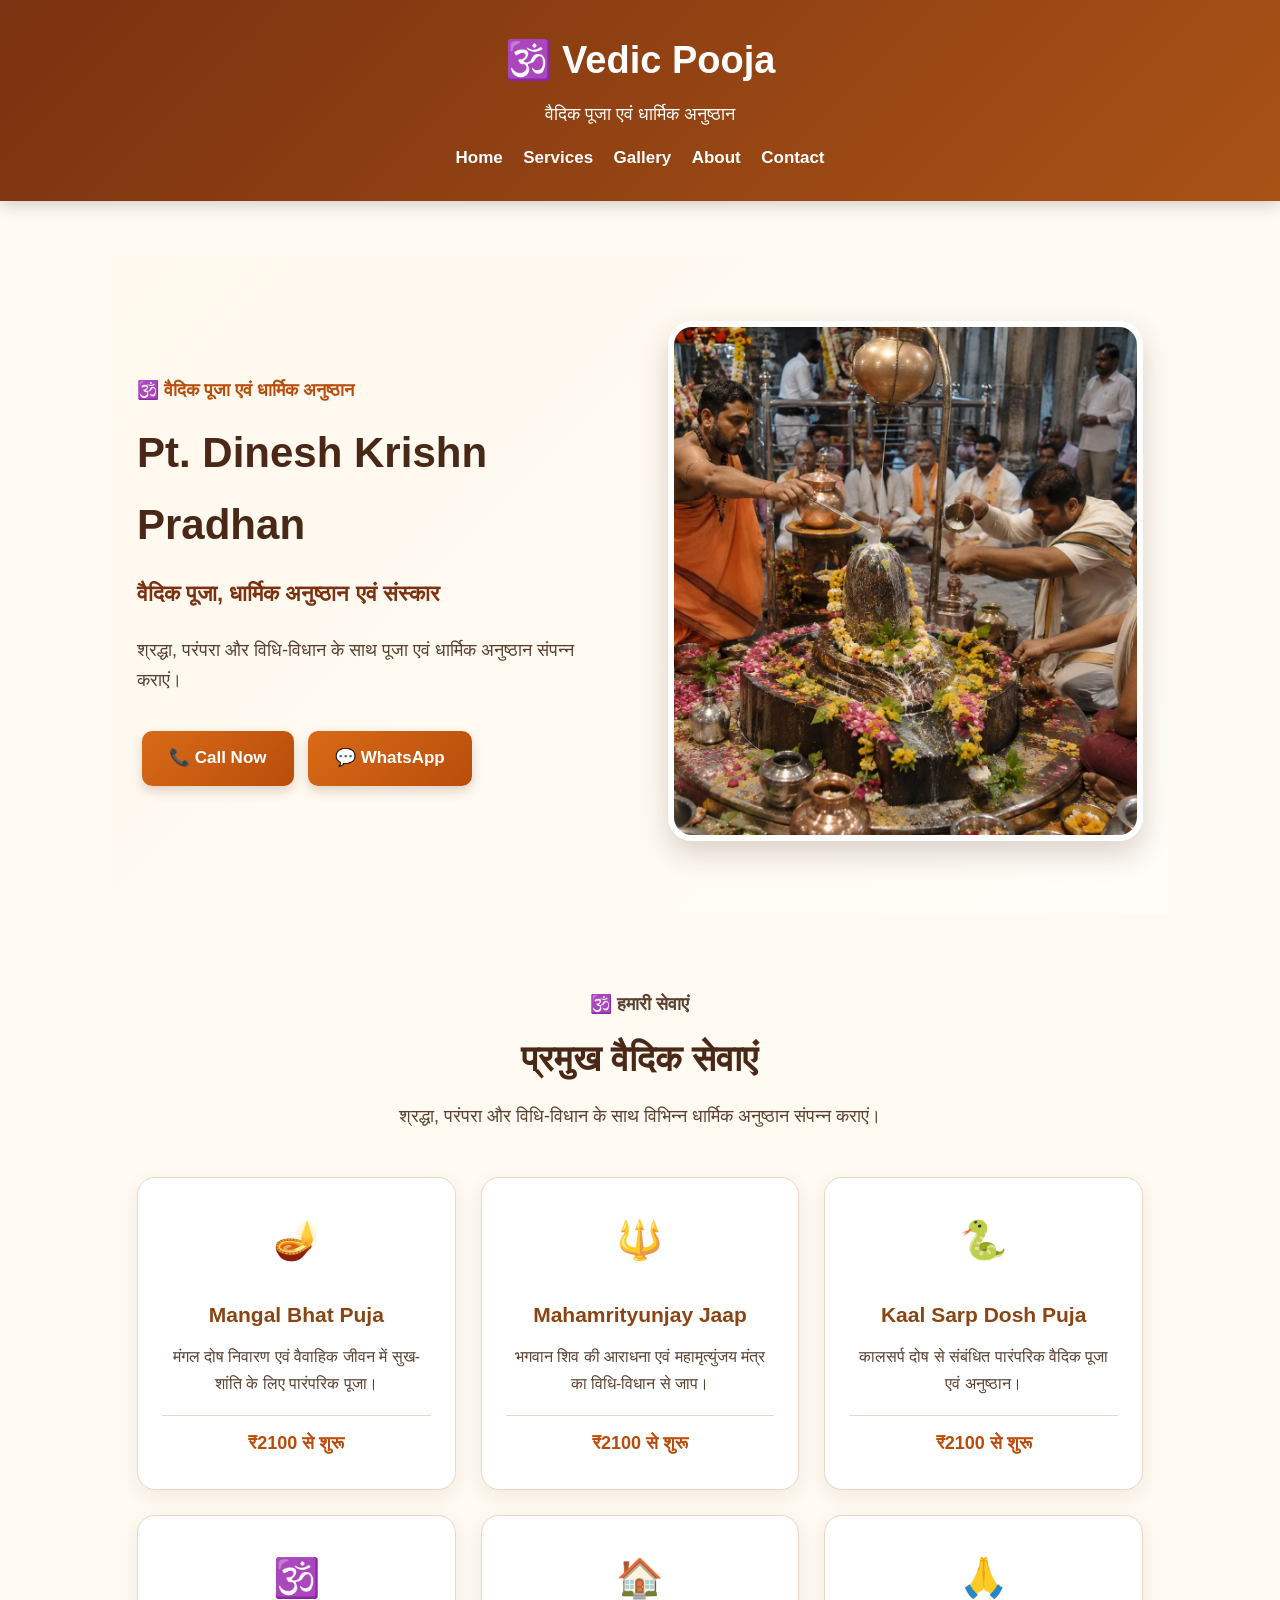
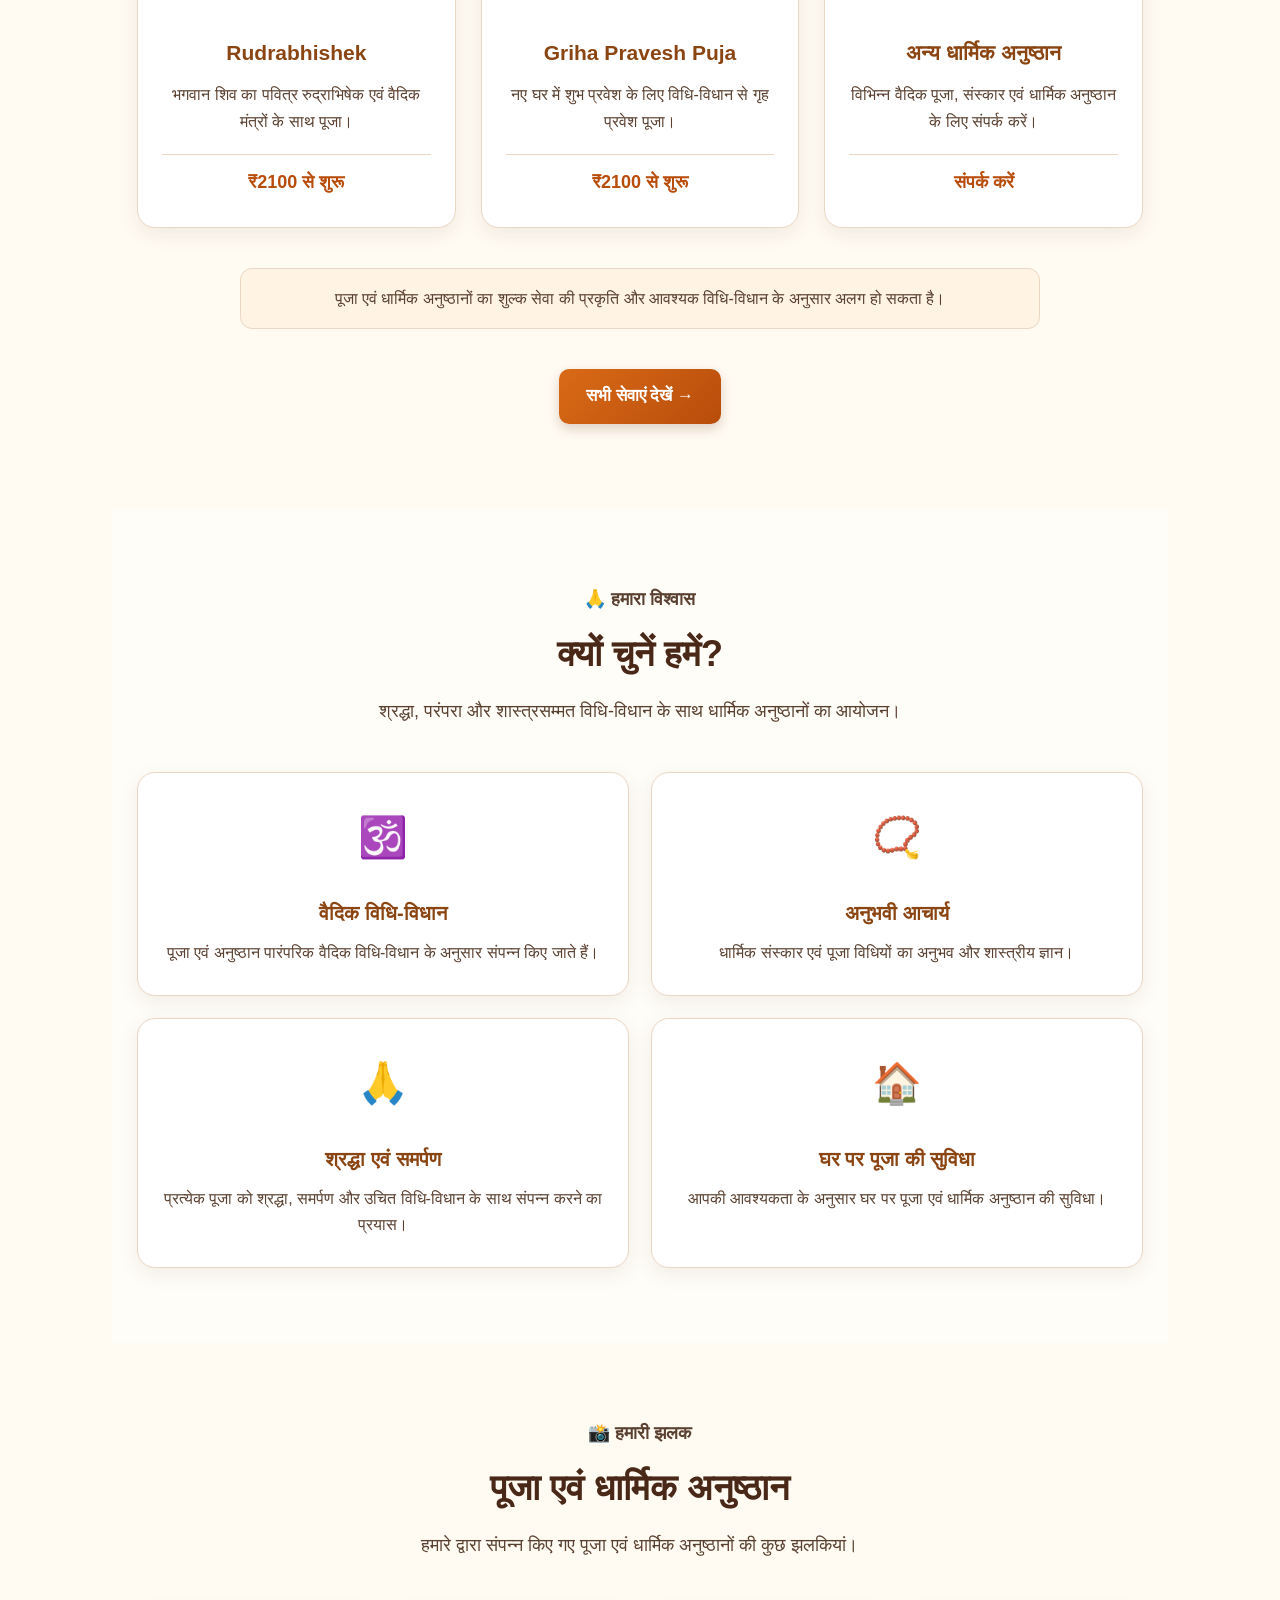
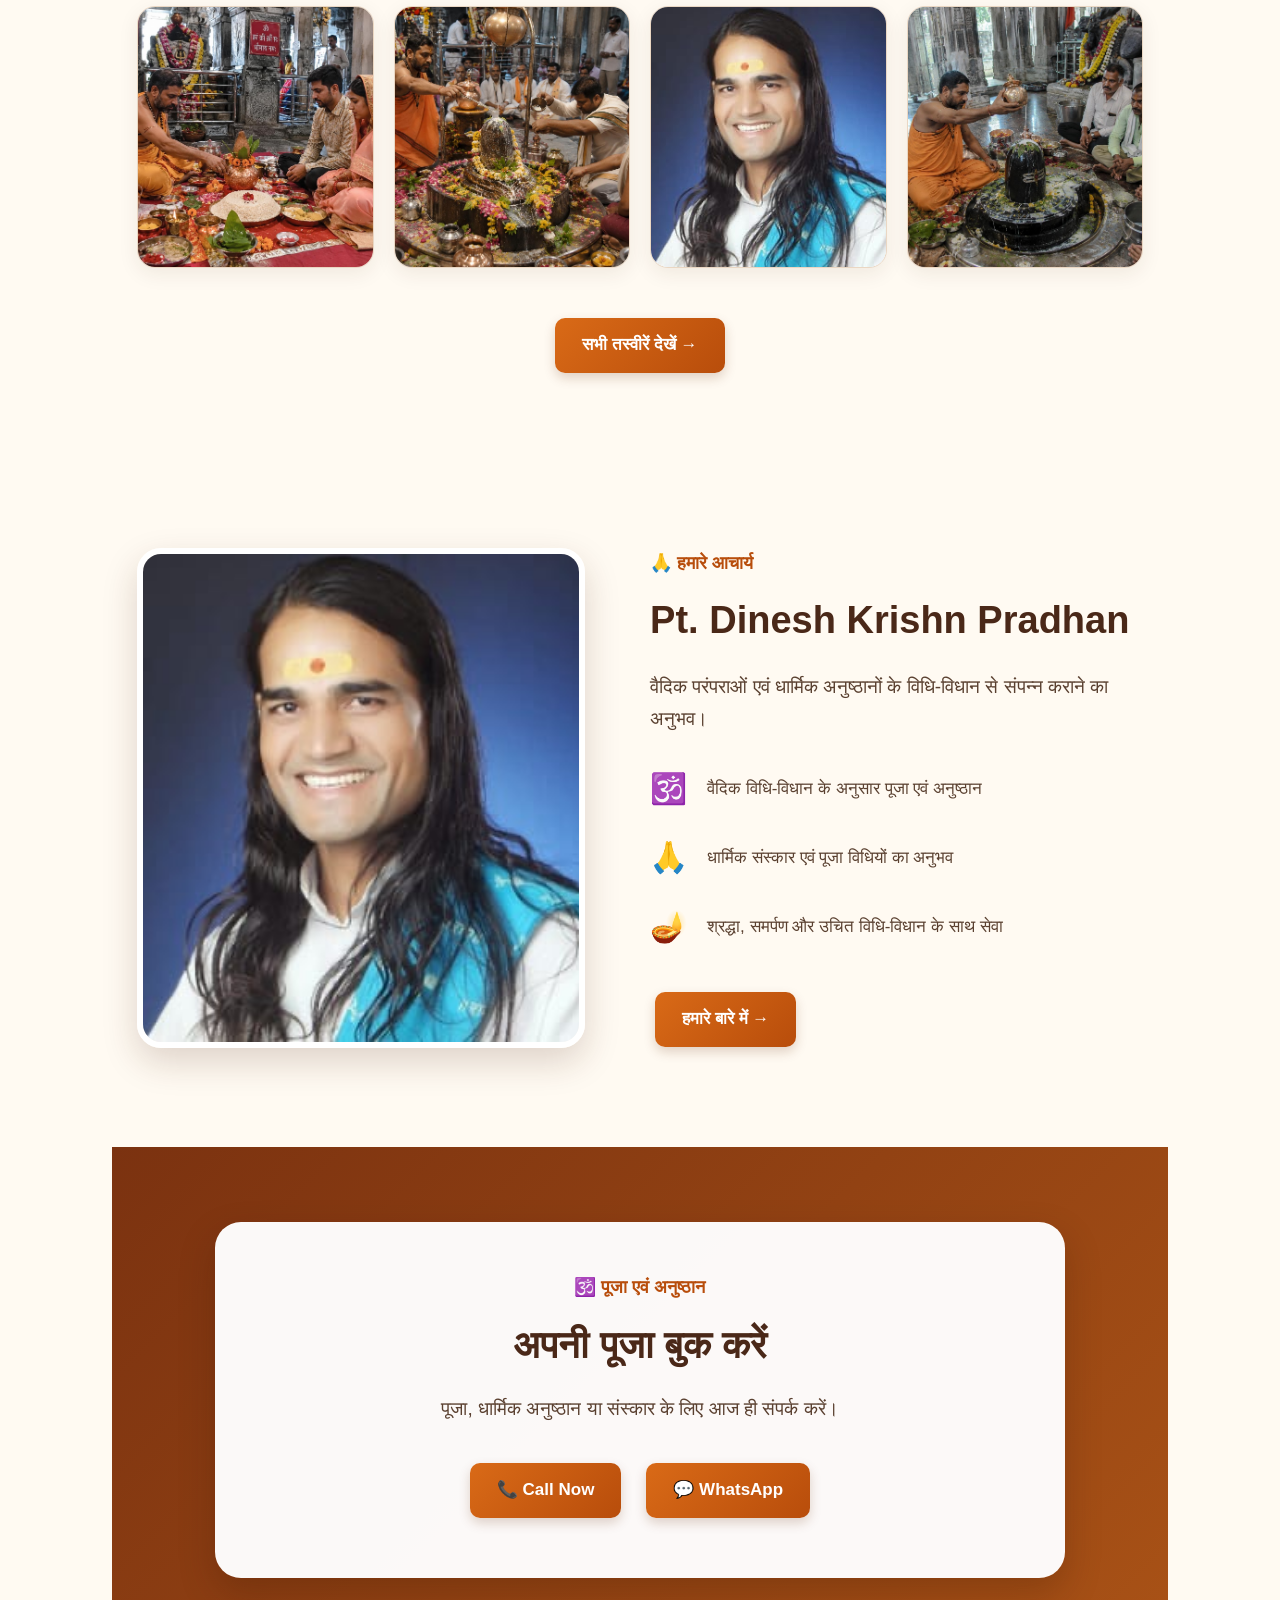
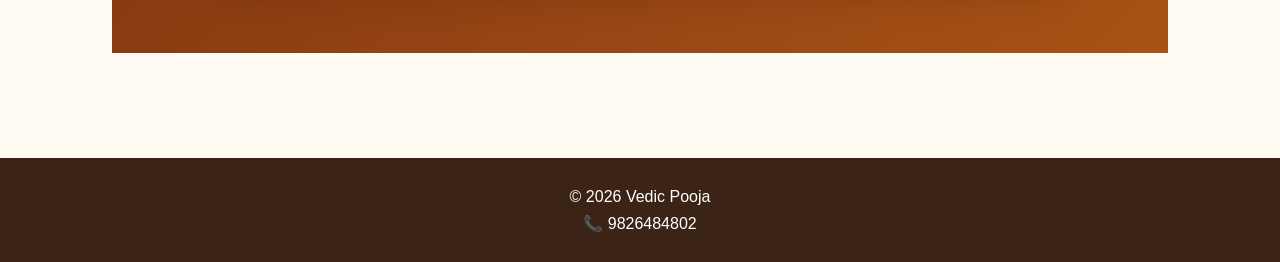
<file: index.html>
<!DOCTYPE html>
<html lang="en">

<head>
    <meta charset="UTF-8">
    <meta name="viewport" content="width=device-width, initial-scale=1.0">

    <title>Vedic Pooja | Pt. Dinesh Krishn Pradhan</title>

    <link rel="stylesheet" href="style.css?v=2">
</head>

<body>

    <header>
    <h1>🕉️ Vedic Pooja</h1>
    <p>वैदिक पूजा एवं धार्मिक अनुष्ठान</p>

    <nav>
        <a href="index.html">Home</a>
        <a href="services.html">Services</a>
        <a href="gallery.html">Gallery</a>
        <a href="about.html">About</a>
        <a href="contact.html">Contact</a>
    </nav>
</header>

    <main>

        <section class="hero">

    <div class="hero-content">

        <div class="hero-text">
            <p class="hero-tag">🕉️ वैदिक पूजा एवं धार्मिक अनुष्ठान</p>

            <h2>Pt. Dinesh Krishn Pradhan</h2>

            <p class="hero-subtitle">
                वैदिक पूजा, धार्मिक अनुष्ठान एवं संस्कार
            </p>

            <p class="hero-description">
                श्रद्धा, परंपरा और विधि-विधान के साथ
                पूजा एवं धार्मिक अनुष्ठान संपन्न कराएं।
            </p>

            <div class="hero-buttons">
                <a class="button" href="tel:9826484802">
                    📞 Call Now
                </a>

                <a class="button" href="https://wa.me/919826484802">
                    💬 WhatsApp
                </a>
            </div>
        </div>

        <div class="hero-image">
            <img
                src="de759c70-9e8c-4c45-b1f7-63ba1372679c.jpeg"
                alt="Pt. Dinesh Krishn Pradhan"
            >
        </div>

    </div>

</section>

        <section class="services-preview">

    <div class="section-heading">
        <p class="section-tag">🕉️ हमारी सेवाएं</p>

        <h2>प्रमुख वैदिक सेवाएं</h2>

        <p>
            श्रद्धा, परंपरा और विधि-विधान के साथ
            विभिन्न धार्मिक अनुष्ठान संपन्न कराएं।
        </p>
    </div>

    <div class="services-grid">

        <div class="service-preview-card">
            <div class="service-icon">🪔</div>
            <h3>Mangal Bhat Puja</h3>
            <p>
                मंगल दोष निवारण एवं वैवाहिक जीवन में
                सुख-शांति के लिए पारंपरिक पूजा।
            </p>
            <div class="service-price">₹2100 से शुरू</div>
        </div>

        <div class="service-preview-card">
            <div class="service-icon">🔱</div>
            <h3>Mahamrityunjay Jaap</h3>
            <p>
                भगवान शिव की आराधना एवं महामृत्युंजय
                मंत्र का विधि-विधान से जाप।
            </p>
            <div class="service-price">₹2100 से शुरू</div>
        </div>

        <div class="service-preview-card">
            <div class="service-icon">🐍</div>
            <h3>Kaal Sarp Dosh Puja</h3>
            <p>
                कालसर्प दोष से संबंधित पारंपरिक
                वैदिक पूजा एवं अनुष्ठान।
            </p>
            <div class="service-price">₹2100 से शुरू</div>
        </div>

        <div class="service-preview-card">
            <div class="service-icon">🕉️</div>
            <h3>Rudrabhishek</h3>
            <p>
                भगवान शिव का पवित्र रुद्राभिषेक
                एवं वैदिक मंत्रों के साथ पूजा।
            </p>
            <div class="service-price">₹2100 से शुरू</div>
        </div>

        <div class="service-preview-card">
            <div class="service-icon">🏠</div>
            <h3>Griha Pravesh Puja</h3>
            <p>
                नए घर में शुभ प्रवेश के लिए
                विधि-विधान से गृह प्रवेश पूजा।
            </p>
            <div class="service-price">₹2100 से शुरू</div>
        </div>

        <div class="service-preview-card">
            <div class="service-icon">🙏</div>
            <h3>अन्य धार्मिक अनुष्ठान</h3>
            <p>
                विभिन्न वैदिक पूजा, संस्कार एवं
                धार्मिक अनुष्ठान के लिए संपर्क करें।
            </p>
            <div class="service-price">संपर्क करें</div>
        </div>

    </div>

    <div class="services-note">
        पूजा एवं धार्मिक अनुष्ठानों का शुल्क सेवा की प्रकृति
        और आवश्यक विधि-विधान के अनुसार अलग हो सकता है।
    </div>

    <a class="button" href="services.html">
        सभी सेवाएं देखें →
    </a>

</section>

<section class="why-us">

    <div class="section-heading">
        <p class="section-tag">🙏 हमारा विश्वास</p>

        <h2>क्यों चुनें हमें?</h2>

        <p>
            श्रद्धा, परंपरा और शास्त्रसम्मत विधि-विधान के साथ
            धार्मिक अनुष्ठानों का आयोजन।
        </p>
    </div>

    <div class="why-us-grid">

        <div class="why-us-card">
            <div class="why-us-icon">🕉️</div>
            <h3>वैदिक विधि-विधान</h3>
            <p>
                पूजा एवं अनुष्ठान पारंपरिक वैदिक
                विधि-विधान के अनुसार संपन्न किए जाते हैं।
            </p>
        </div>

        <div class="why-us-card">
            <div class="why-us-icon">📿</div>
            <h3>अनुभवी आचार्य</h3>
            <p>
                धार्मिक संस्कार एवं पूजा विधियों का
                अनुभव और शास्त्रीय ज्ञान।
            </p>
        </div>

        <div class="why-us-card">
            <div class="why-us-icon">🙏</div>
            <h3>श्रद्धा एवं समर्पण</h3>
            <p>
                प्रत्येक पूजा को श्रद्धा, समर्पण और
                उचित विधि-विधान के साथ संपन्न करने का प्रयास।
            </p>
        </div>

        <div class="why-us-card">
            <div class="why-us-icon">🏠</div>
            <h3>घर पर पूजा की सुविधा</h3>
            <p>
                आपकी आवश्यकता के अनुसार घर पर
                पूजा एवं धार्मिक अनुष्ठान की सुविधा।
            </p>
        </div>

    </div>

</section>
<section class="gallery-preview">

    <div class="section-heading">
        <p class="section-tag">📸 हमारी झलक</p>

        <h2>पूजा एवं धार्मिक अनुष्ठान</h2>

        <p>
            हमारे द्वारा संपन्न किए गए पूजा एवं धार्मिक
            अनुष्ठानों की कुछ झलकियां।
        </p>
    </div>

    <div class="gallery-preview-grid">

        <div class="gallery-preview-item">
            <img
                src="1b9fa569-a308-48bf-a098-69aee46aa5e5.jpeg"
                alt="वैदिक पूजा"
            >
        </div>

        <div class="gallery-preview-item">
            <img
                src="2c9aceef-0b06-403c-a017-8a4cc3dc50a5.jpeg"
                alt="पूजा समारोह"
            >
        </div>

        <div class="gallery-preview-item">
            <img
                src="3ca0c471-0f6c-4ce5-996a-111eb8253191.jpeg"
                alt="धार्मिक अनुष्ठान"
            >
        </div>

        <div class="gallery-preview-item">
            <img
    src="943b94b1-ece0-4899-ab96-077501f05f3d.jpeg"
    alt="पूजा एवं धार्मिक अनुष्ठान"
>
        </div>

    </div>

    <a class="button" href="gallery.html">
        सभी तस्वीरें देखें →
    </a>

</section>
<section class="about-preview">

    <div class="about-preview-image">

        <img
            src="3ca0c471-0f6c-4ce5-996a-111eb8253191.jpeg"
            alt="Pt. Dinesh Krishn Pradhan"
        >

    </div>

    <div class="about-preview-content">

        <p class="section-tag">
            🙏 हमारे आचार्य
        </p>

        <h2>Pt. Dinesh Krishn Pradhan</h2>

        <p class="about-intro">
            वैदिक परंपराओं एवं धार्मिक अनुष्ठानों के
            विधि-विधान से संपन्न कराने का अनुभव।
        </p>

        <div class="about-points">

            <div>
                <span>🕉️</span>
                <p>वैदिक विधि-विधान के अनुसार पूजा एवं अनुष्ठान</p>
            </div>

            <div>
                <span>🙏</span>
                <p>धार्मिक संस्कार एवं पूजा विधियों का अनुभव</p>
            </div>

            <div>
                <span>🪔</span>
                <p>श्रद्धा, समर्पण और उचित विधि-विधान के साथ सेवा</p>
            </div>

        </div>

        <a class="button" href="about.html">
            हमारे बारे में →
        </a>

    </div>

</section>

</section>
<section class="booking-cta">

    <div class="booking-content">

        <p class="section-tag">🕉️ पूजा एवं अनुष्ठान</p>

        <h2>अपनी पूजा बुक करें</h2>

        <p>
            पूजा, धार्मिक अनुष्ठान या संस्कार के लिए
            आज ही संपर्क करें।
        </p>

        <div class="booking-buttons">

            <a class="button" href="tel:9826484802">
                📞 Call Now
            </a>

            <a class="button whatsapp-button" href="https://wa.me/919826484802">
                💬 WhatsApp
            </a>

        </div>

    </div>

</section>
    </main>

    <footer>
        <p>© 2026 Vedic Pooja</p>
        <p>📞 9826484802</p>
    </footer>

</body>

</html>
</file>
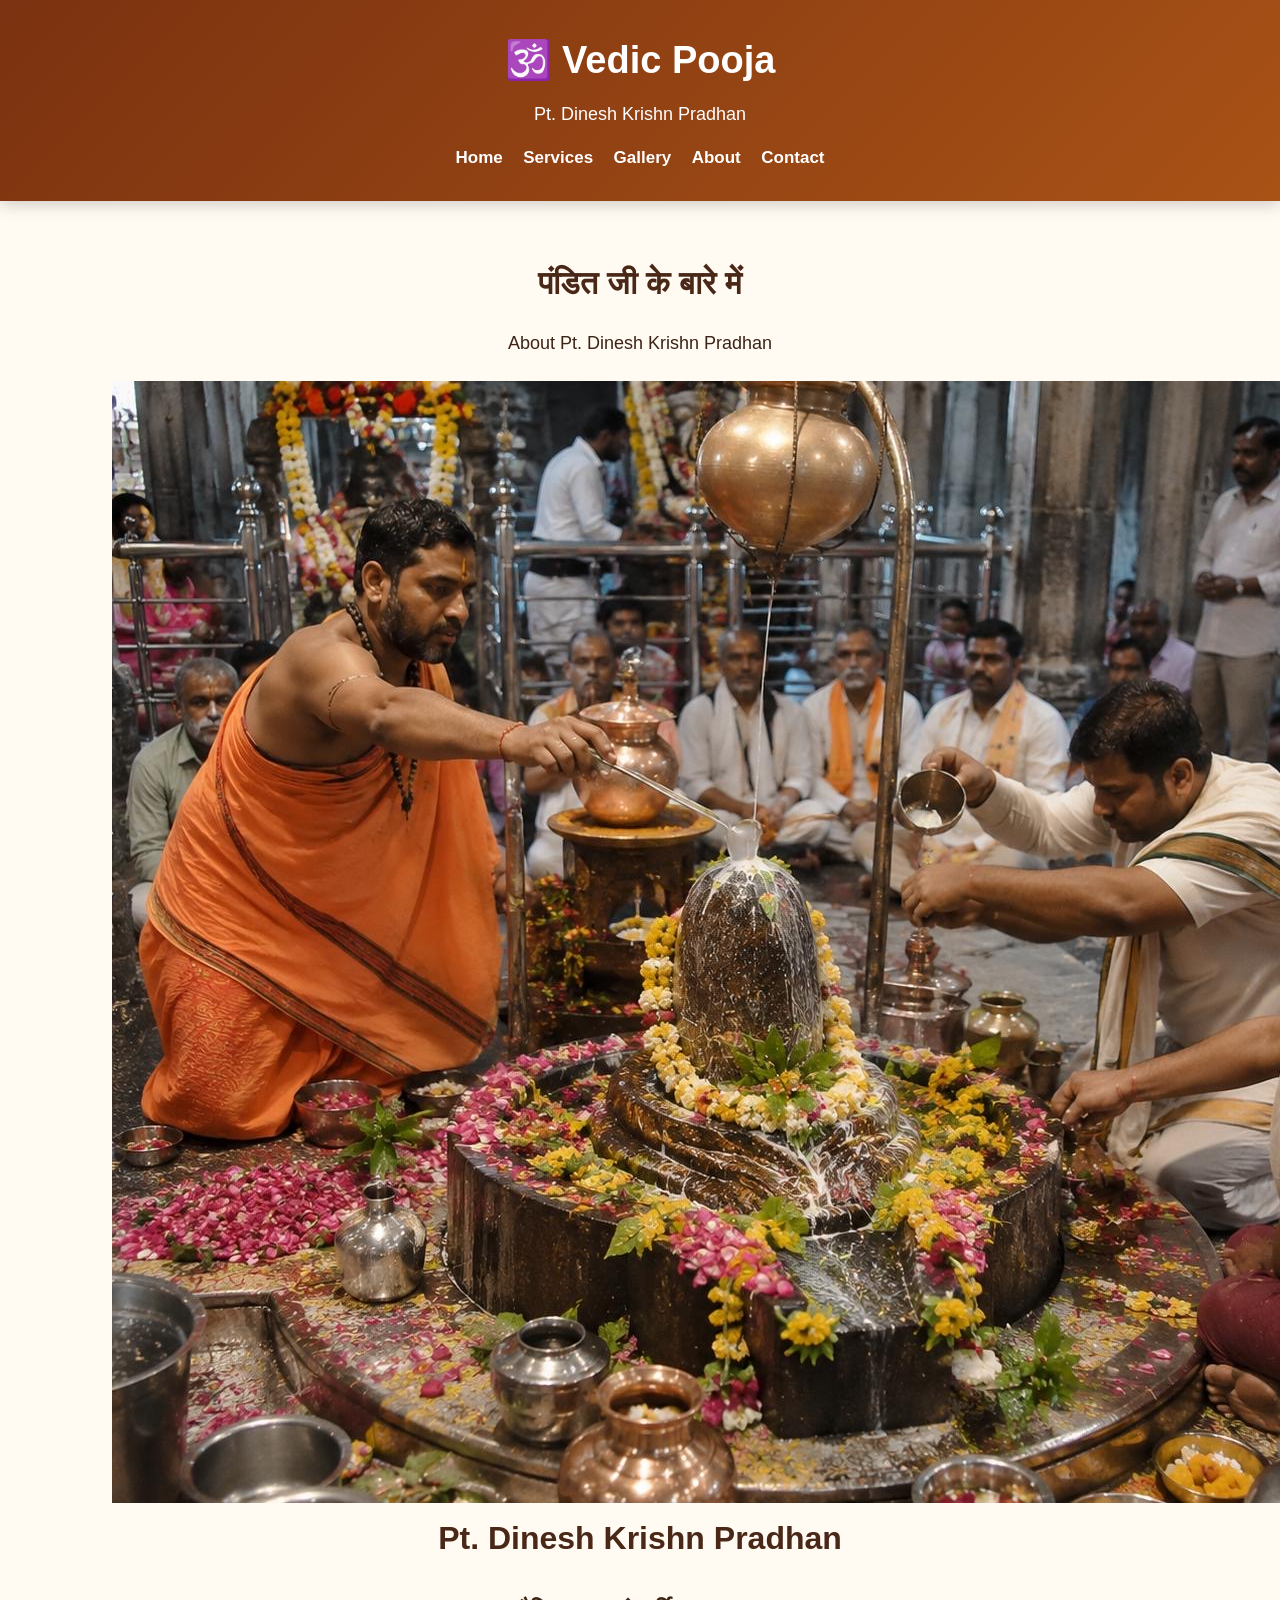
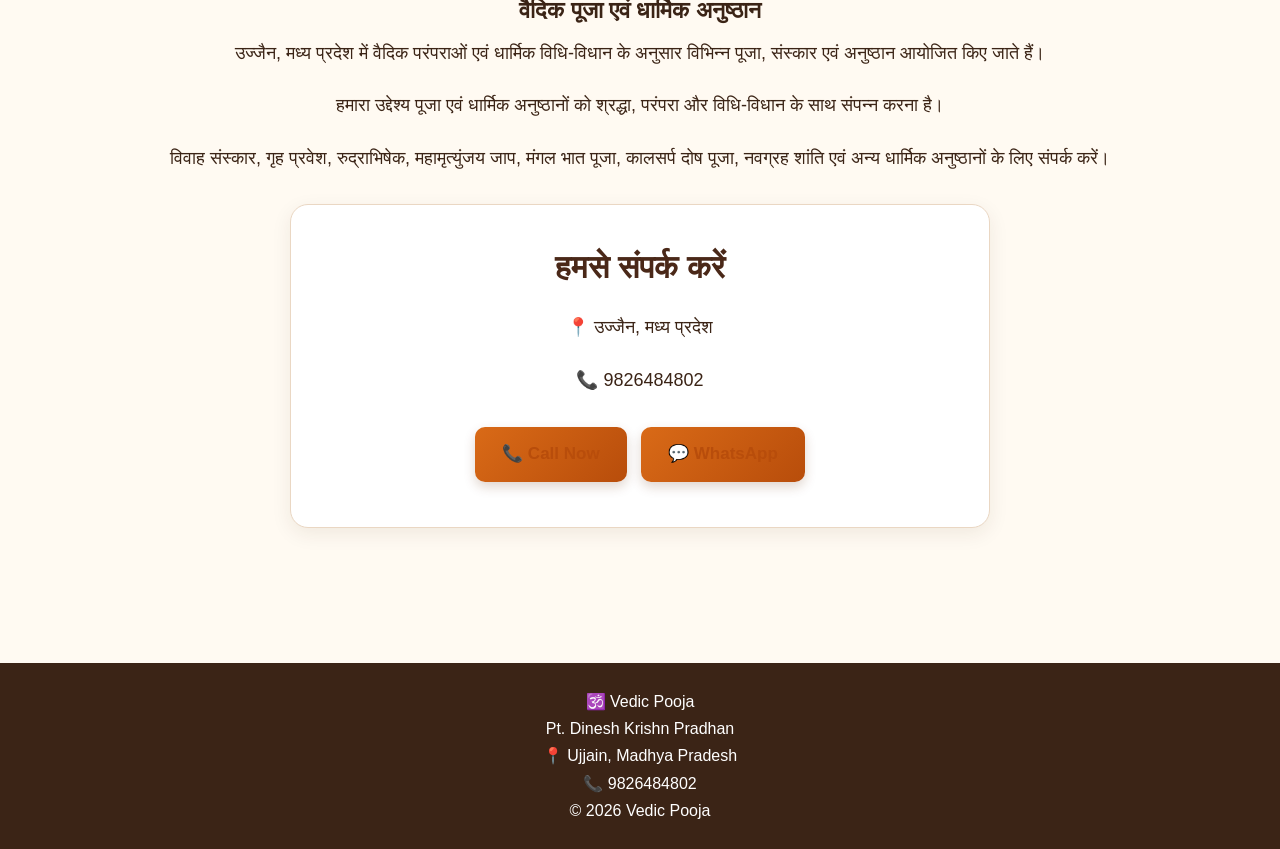
<file: about.html>
<!DOCTYPE html>
<html lang="en">

<head>
    <meta charset="UTF-8">
    <meta name="viewport" content="width=device-width, initial-scale=1.0">

    <title>About | Vedic Pooja</title>

    <link rel="stylesheet" href="style.css">
</head>

<body>

    <header>
        <h1>🕉️ Vedic Pooja</h1>

        <p>Pt. Dinesh Krishn Pradhan</p>

        <nav>
            <a href="index.html">Home</a>
            <a href="services.html">Services</a>
            <a href="gallery.html">Gallery</a>
            <a href="about.html">About</a>
            <a href="contact.html">Contact</a>
        </nav>
    </header>


    <main>

        <section class="page-title">

            <h2>पंडित जी के बारे में</h2>

            <p>
                About Pt. Dinesh Krishn Pradhan
            </p>

        </section>


        <section class="about-card">

            <div class="about-image">
                <img src="de759c70-9e8c-4c45-b1f7-63ba1372679c.jpeg"
                    alt="Pt. Dinesh Krishn Pradhan">
            </div>


            <div class="about-content">

                <h2>Pt. Dinesh Krishn Pradhan</h2>

                <h3>वैदिक पूजा एवं धार्मिक अनुष्ठान</h3>

                <p>
                    उज्जैन, मध्य प्रदेश में वैदिक परंपराओं एवं
                    धार्मिक विधि-विधान के अनुसार विभिन्न पूजा,
                    संस्कार एवं अनुष्ठान आयोजित किए जाते हैं।
                </p>

                <p>
                    हमारा उद्देश्य पूजा एवं धार्मिक अनुष्ठानों को
                    श्रद्धा, परंपरा और विधि-विधान के साथ संपन्न
                    करना है।
                </p>

                <p>
                    विवाह संस्कार, गृह प्रवेश, रुद्राभिषेक,
                    महामृत्युंजय जाप, मंगल भात पूजा,
                    कालसर्प दोष पूजा, नवग्रह शांति एवं
                    अन्य धार्मिक अनुष्ठानों के लिए संपर्क करें।
                </p>

            </div>

        </section>


        <section class="contact-box">

            <h2>हमसे संपर्क करें</h2>

            <p>📍 उज्जैन, मध्य प्रदेश</p>

            <p>📞 9826484802</p>

            <a class="button" href="tel:9826484802">
                📞 Call Now
            </a>

            <a class="button whatsapp"
                href="https://wa.me/919826484802">
                💬 WhatsApp
            </a>

        </section>

    </main>


    <footer>

        <p>🕉️ Vedic Pooja</p>

        <p>Pt. Dinesh Krishn Pradhan</p>

        <p>📍 Ujjain, Madhya Pradesh</p>

        <p>📞 9826484802</p>

        <p>© 2026 Vedic Pooja</p>

    </footer>

</body>

</html>
</file>
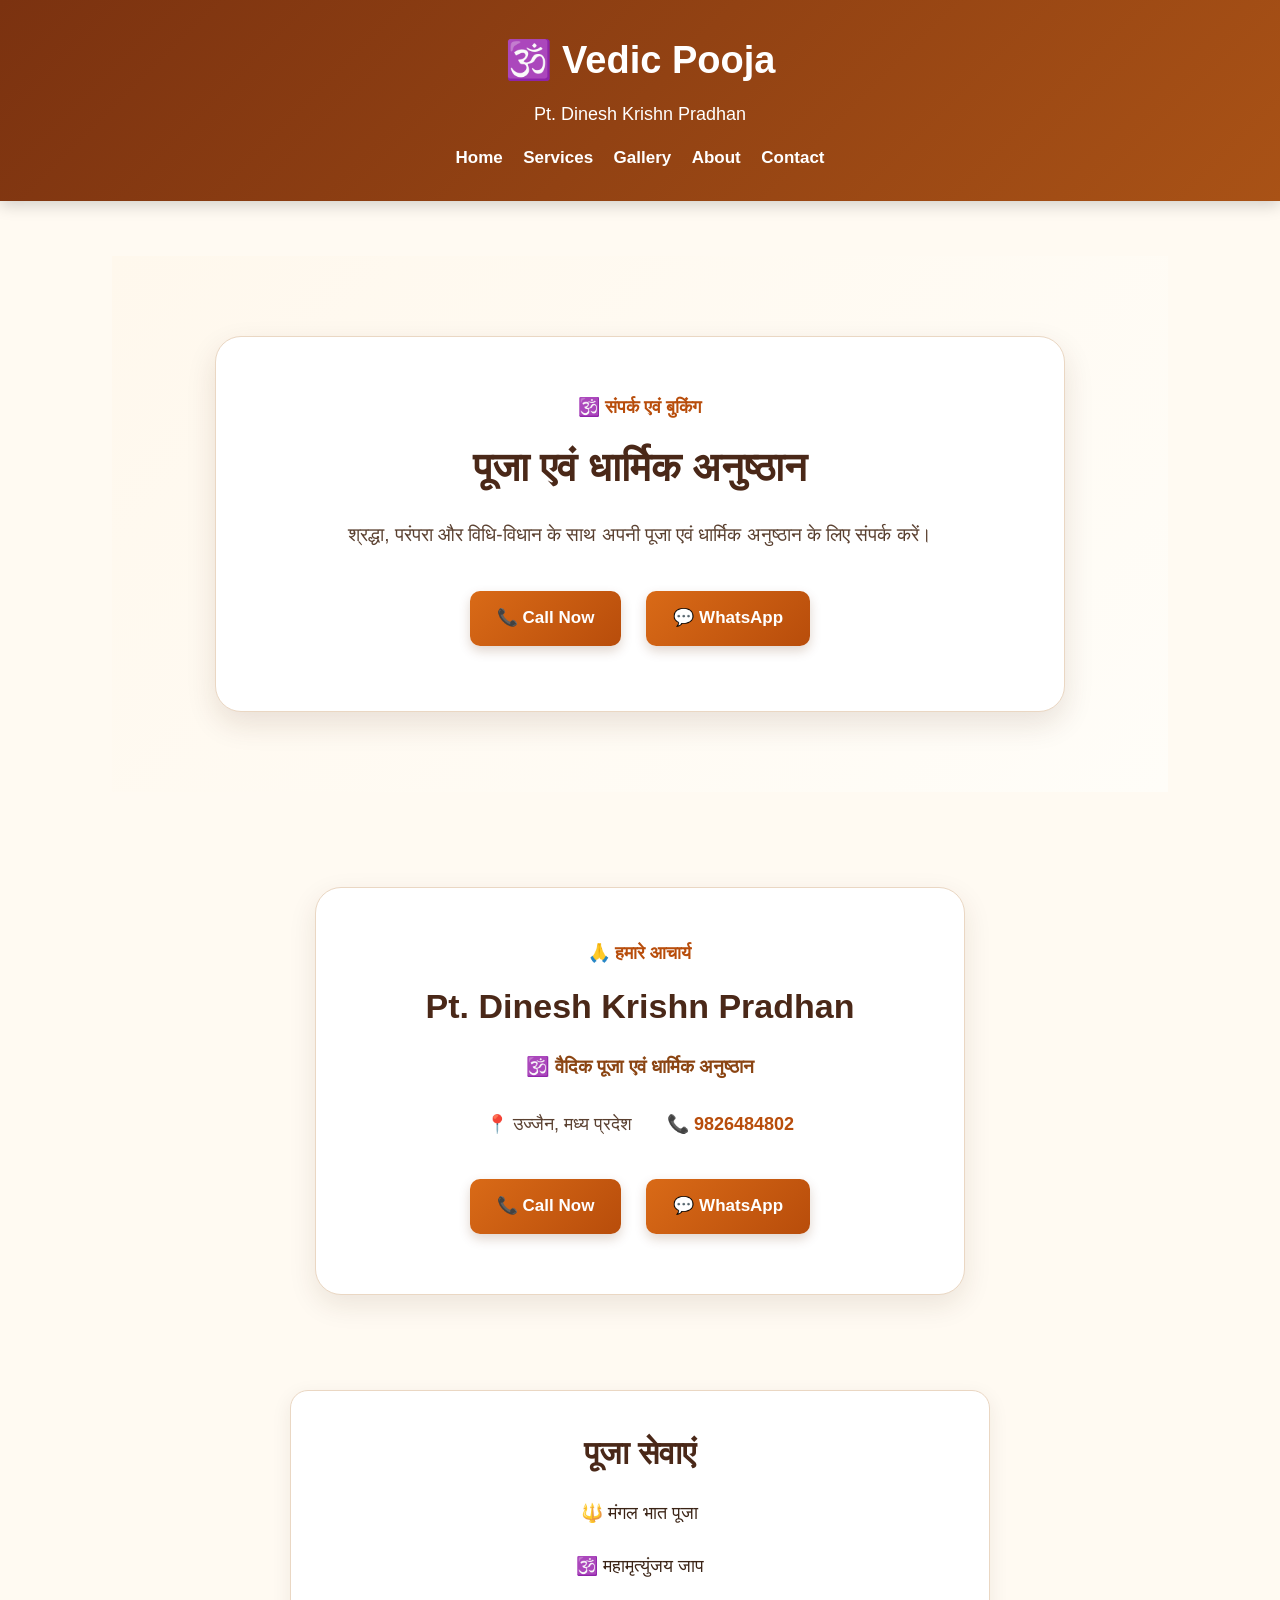
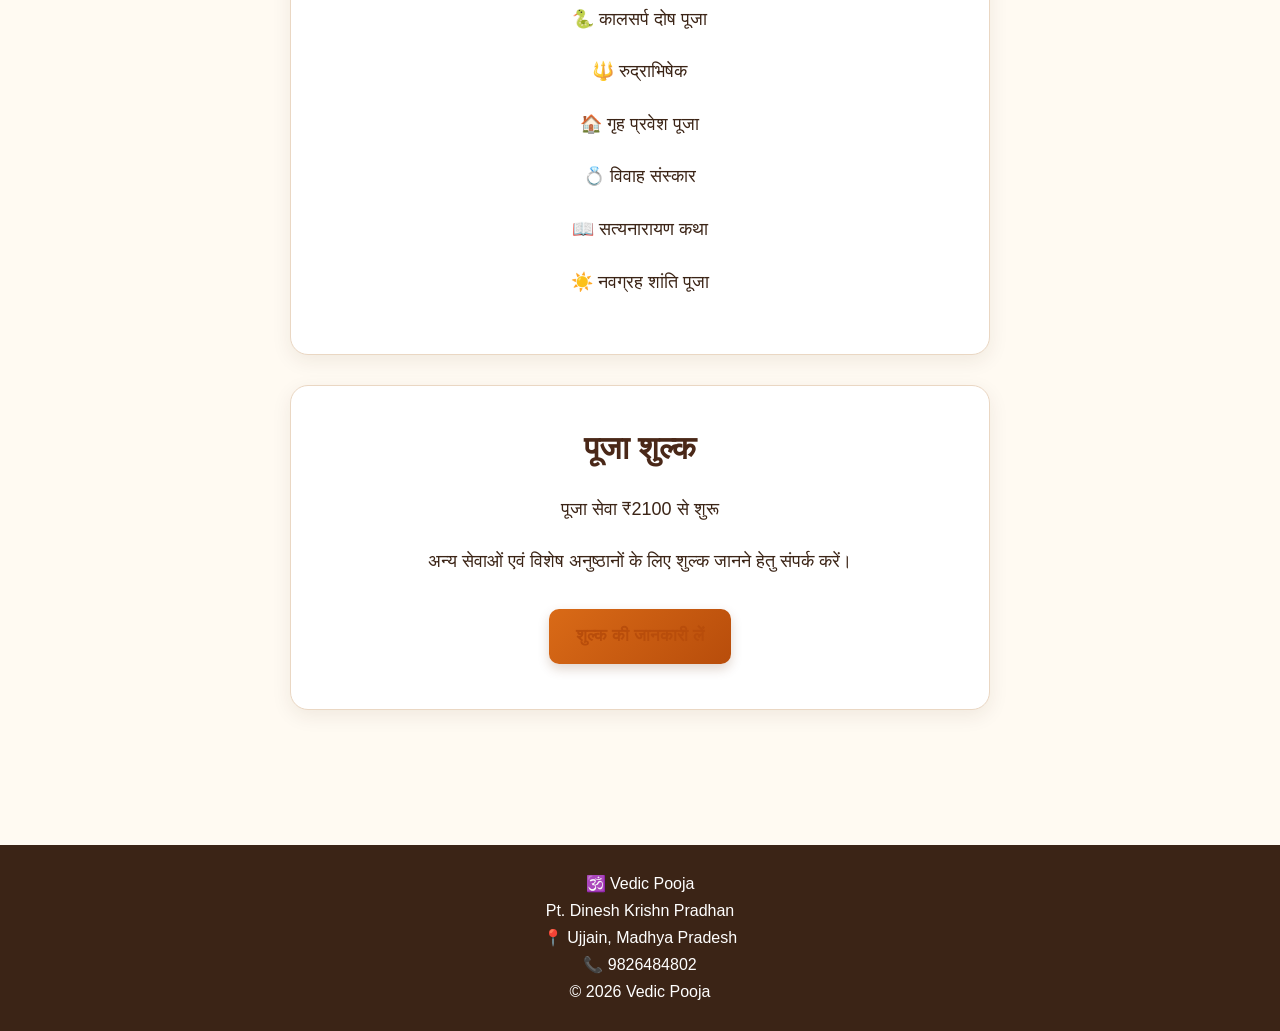
<file: contact.html>
<!DOCTYPE html>
<html lang="en">

<head>
    <meta charset="UTF-8">
    <meta name="viewport" content="width=device-width, initial-scale=1.0">

    <title>Contact | Vedic Pooja</title>

    <link rel="stylesheet" href="style.css">
</head>

<body>

    <header>
        <h1>🕉️ Vedic Pooja</h1>

        <p>Pt. Dinesh Krishn Pradhan</p>

        <nav>
            <a href="index.html">Home</a>
            <a href="services.html">Services</a>
            <a href="gallery.html">Gallery</a>
            <a href="about.html">About</a>
            <a href="contact.html">Contact</a>
        </nav>
    </header>


    <main>

        <section class="contact-hero">

    <div class="contact-hero-content">

        <p class="section-tag">
            🕉️ संपर्क एवं बुकिंग
        </p>

        <h2>पूजा एवं धार्मिक अनुष्ठान</h2>

        <p>
            श्रद्धा, परंपरा और विधि-विधान के साथ
            अपनी पूजा एवं धार्मिक अनुष्ठान के लिए संपर्क करें।
        </p>

        <div class="contact-hero-buttons">

            <a class="button" href="tel:9826484802">
                📞 Call Now
            </a>

            <a class="button" href="https://wa.me/919826484802">
                💬 WhatsApp
            </a>

        </div>

    </div>

</section>

        <section class="contact-box contact-profile">

    <div class="contact-profile-content">

        <p class="section-tag">🙏 हमारे आचार्य</p>

        <h2>Pt. Dinesh Krishn Pradhan</h2>

        <p class="contact-intro">
            🕉️ वैदिक पूजा एवं धार्मिक अनुष्ठान
        </p>

        <div class="contact-details">

            <p>
                📍 उज्जैन, मध्य प्रदेश
            </p>

            <p>
                📞 <a href="tel:9826484802">9826484802</a>
            </p>

        </div>

        <div class="contact-buttons">

            <a class="button" href="tel:9826484802">
                📞 Call Now
            </a>

            <a class="button whatsapp" href="https://wa.me/919826484802">
                💬 WhatsApp
            </a>

        </div>

    </div>

</section>

        <section class="contact-box">

            <h2>पूजा सेवाएं</h2>

            <p>🔱 मंगल भात पूजा</p>
            <p>🕉️ महामृत्युंजय जाप</p>
            <p>🐍 कालसर्प दोष पूजा</p>
            <p>🔱 रुद्राभिषेक</p>
            <p>🏠 गृह प्रवेश पूजा</p>
            <p>💍 विवाह संस्कार</p>
            <p>📖 सत्यनारायण कथा</p>
            <p>☀️ नवग्रह शांति पूजा</p>

        </section>


        <section class="contact-box">

            <h2>पूजा शुल्क</h2>

            <p>
                पूजा सेवा ₹2100 से शुरू
            </p>

            <p>
                अन्य सेवाओं एवं विशेष अनुष्ठानों के लिए
                शुल्क जानने हेतु संपर्क करें।
            </p>

            <a class="button" href="tel:9826484802">
                शुल्क की जानकारी लें
            </a>

        </section>

    </main>


    <footer>

        <p>🕉️ Vedic Pooja</p>

        <p>Pt. Dinesh Krishn Pradhan</p>

        <p>📍 Ujjain, Madhya Pradesh</p>

        <p>📞 9826484802</p>

        <p>© 2026 Vedic Pooja</p>

    </footer>

</body>

</html>
</file>
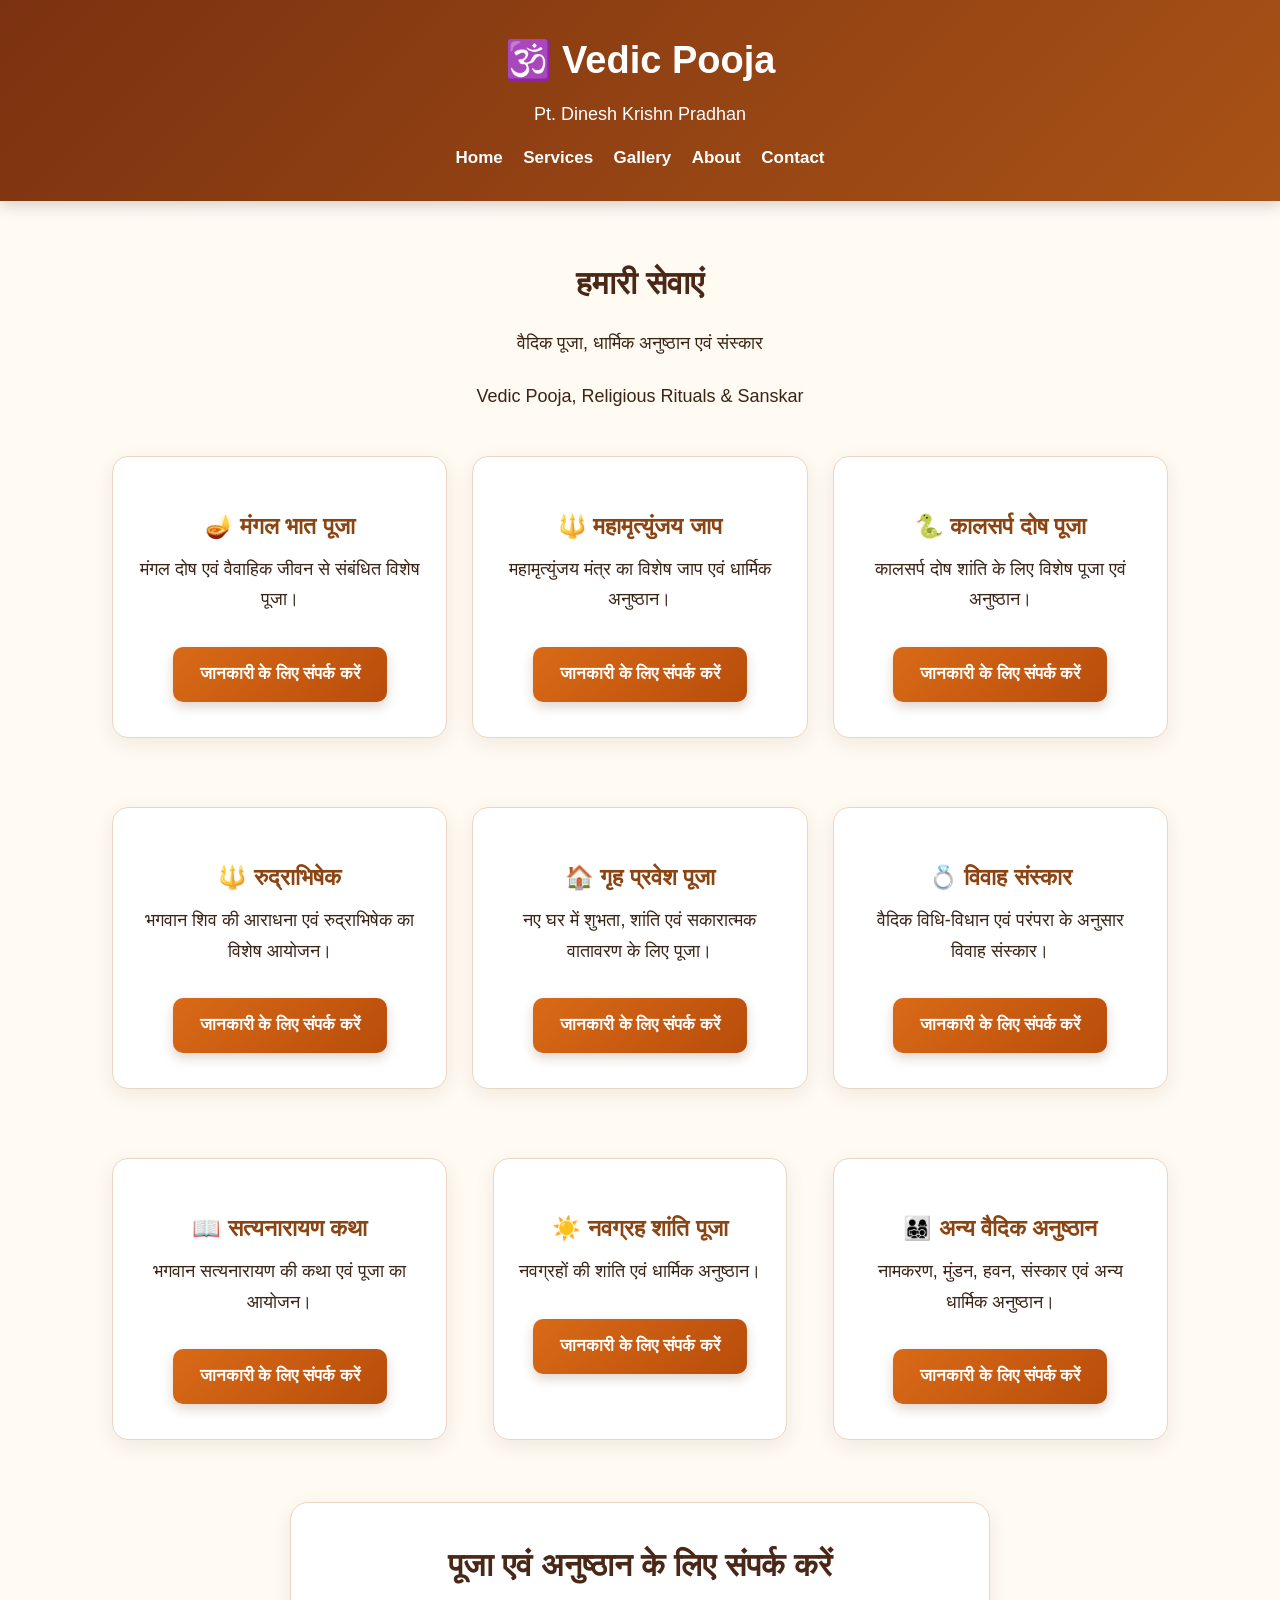
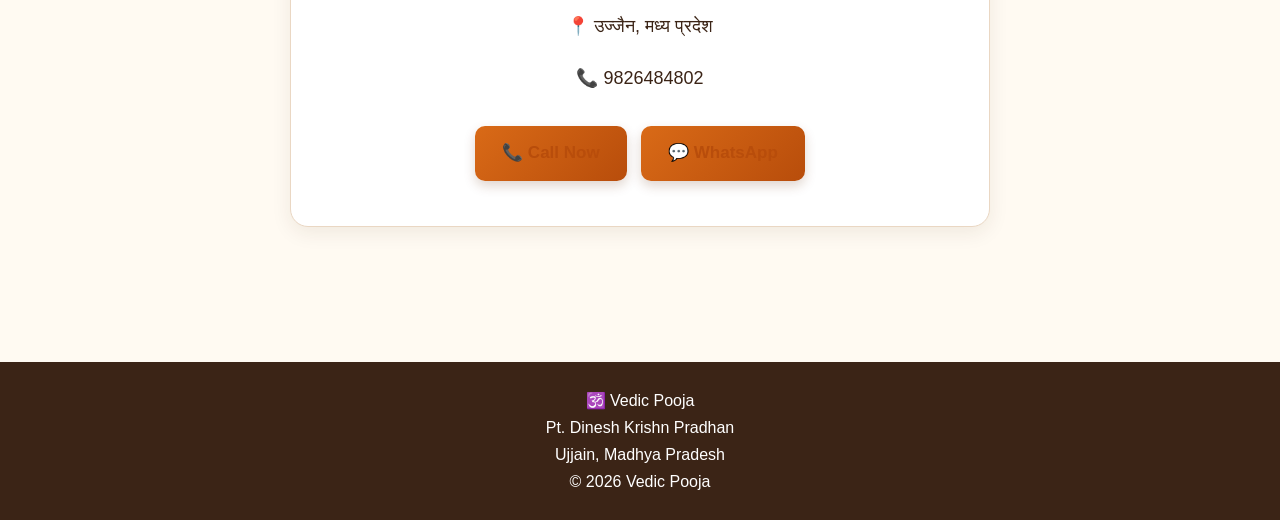
<file: services.html>
<!DOCTYPE html>
<html lang="en">

<head>
    <meta charset="UTF-8">
    <meta name="viewport" content="width=device-width, initial-scale=1.0">

    <title>Services | Vedic Pooja</title>

    <link rel="stylesheet" href="style.css">
</head>

<body>

    <header>
        <h1>🕉️ Vedic Pooja</h1>

        <p>Pt. Dinesh Krishn Pradhan</p>

        <nav>
            <a href="index.html">Home</a>
            <a href="services.html">Services</a>
            <a href="gallery.html">Gallery</a>
            <a href="about.html">About</a>
            <a href="contact.html">Contact</a>
        </nav>
    </header>


    <main>

        <section class="page-title">
            <h2>हमारी सेवाएं</h2>

            <p>
                वैदिक पूजा, धार्मिक अनुष्ठान एवं संस्कार
            </p>

            <p>
                Vedic Pooja, Religious Rituals & Sanskar
            </p>
        </section>


        <section class="services-grid">

            <article class="service-card">
                <h3>🪔 मंगल भात पूजा</h3>
                <p>
                    मंगल दोष एवं वैवाहिक जीवन से संबंधित विशेष पूजा।
                </p>
                <a class="button" href="tel:9826484802">
                    जानकारी के लिए संपर्क करें
                </a>
            </article>


            <article class="service-card">
                <h3>🔱 महामृत्युंजय जाप</h3>
                <p>
                    महामृत्युंजय मंत्र का विशेष जाप एवं धार्मिक अनुष्ठान।
                </p>
                <a class="button" href="tel:9826484802">
                    जानकारी के लिए संपर्क करें
                </a>
            </article>


            <article class="service-card">
                <h3>🐍 कालसर्प दोष पूजा</h3>
                <p>
                    कालसर्प दोष शांति के लिए विशेष पूजा एवं अनुष्ठान।
                </p>
                <a class="button" href="tel:9826484802">
                    जानकारी के लिए संपर्क करें
                </a>
            </article>


            <article class="service-card">
                <h3>🔱 रुद्राभिषेक</h3>
                <p>
                    भगवान शिव की आराधना एवं रुद्राभिषेक का विशेष आयोजन।
                </p>
                <a class="button" href="tel:9826484802">
                    जानकारी के लिए संपर्क करें
                </a>
            </article>


            <article class="service-card">
                <h3>🏠 गृह प्रवेश पूजा</h3>
                <p>
                    नए घर में शुभता, शांति एवं सकारात्मक वातावरण के लिए पूजा।
                </p>
                <a class="button" href="tel:9826484802">
                    जानकारी के लिए संपर्क करें
                </a>
            </article>


            <article class="service-card">
                <h3>💍 विवाह संस्कार</h3>
                <p>
                    वैदिक विधि-विधान एवं परंपरा के अनुसार विवाह संस्कार।
                </p>
                <a class="button" href="tel:9826484802">
                    जानकारी के लिए संपर्क करें
                </a>
            </article>


            <article class="service-card">
                <h3>📖 सत्यनारायण कथा</h3>
                <p>
                    भगवान सत्यनारायण की कथा एवं पूजा का आयोजन।
                </p>
                <a class="button" href="tel:9826484802">
                    जानकारी के लिए संपर्क करें
                </a>
            </article>


            <article class="service-card">
                <h3>☀️ नवग्रह शांति पूजा</h3>
                <p>
                    नवग्रहों की शांति एवं धार्मिक अनुष्ठान।
                </p>
                <a class="button" href="tel:9826484802">
                    जानकारी के लिए संपर्क करें
                </a>
            </article>


            <article class="service-card">
                <h3>👨‍👩‍👧‍👦 अन्य वैदिक अनुष्ठान</h3>
                <p>
                    नामकरण, मुंडन, हवन, संस्कार एवं अन्य धार्मिक अनुष्ठान।
                </p>
                <a class="button" href="tel:9826484802">
                    जानकारी के लिए संपर्क करें
                </a>
            </article>

        </section>


        <section class="contact-box">

            <h2>पूजा एवं अनुष्ठान के लिए संपर्क करें</h2>

            <p>
                📍 उज्जैन, मध्य प्रदेश
            </p>

            <p>
                📞 9826484802
            </p>

            <a class="button" href="tel:9826484802">
                📞 Call Now
            </a>

            <a class="button whatsapp" href="https://wa.me/919826484802">
                💬 WhatsApp
            </a>

        </section>

    </main>


    <footer>

        <p>🕉️ Vedic Pooja</p>

        <p>
            Pt. Dinesh Krishn Pradhan
        </p>

        <p>
            Ujjain, Madhya Pradesh
        </p>

        <p>
            © 2026 Vedic Pooja
        </p>

    </footer>

</body>

</html>
</file>
<file: style.css>
/* ==============================
   VEDIC POOJA - PREMIUM DESIGN
   ============================== */

* {
    margin: 0;
    padding: 0;
    box-sizing: border-box;
}

body {
    font-family: Arial, sans-serif;
    background: #fffaf2;
    color: #3b2416;
    line-height: 1.7;
}

/* ---------- HEADER ---------- */

header {
    background: linear-gradient(135deg, #7b3210, #a95216);
    color: white;
    padding: 28px 20px;
    text-align: center;
    box-shadow: 0 4px 15px rgba(0, 0, 0, 0.18);
}

header h1 {
    font-size: 38px;
    margin-bottom: 6px;
}

header p {
    font-size: 18px;
    margin-bottom: 14px;
}

/* Navigation */

header nav {
    margin-top: 15px;
}

header nav a {
    color: white;
    text-decoration: none;
    font-size: 17px;
    font-weight: 600;
    margin: 0 8px;
    transition: 0.3s;
}

header nav a:hover {
    color: #ffd27a;
}

/* ---------- MAIN ---------- */

main {
    max-width: 1100px;
    margin: auto;
    padding: 55px 22px;
    text-align: center;
}

main h1,
main h2 {
    color: #4a2818;
    margin-bottom: 18px;
}

main h1 {
    font-size: 40px;
}

main h2 {
    font-size: 32px;
}

main h3 {
    font-size: 23px;
    margin-top: 25px;
    margin-bottom: 8px;
}

main p {
    font-size: 18px;
    margin-bottom: 22px;
}

/* ---------- BUTTONS ---------- */

.button {
    display: inline-block;
    background: linear-gradient(135deg, #d96a17, #b84d0b);
    color: white;
    padding: 13px 27px;
    border-radius: 10px;
    text-decoration: none;
    font-size: 17px;
    font-weight: 600;
    margin: 10px 5px;
    box-shadow: 0 5px 12px rgba(100, 45, 10, 0.2);
    transition: 0.25s;
}

.button:hover {
    transform: translateY(-2px);
    box-shadow: 0 8px 18px rgba(100, 45, 10, 0.28);
}

/* ---------- SERVICE CARDS ---------- */

.service-card {
    background: white;
    padding: 25px;
    margin: 22px auto;
    max-width: 850px;
    border-radius: 16px;
    border: 1px solid #ead7c3;
    box-shadow: 0 6px 20px rgba(70, 35, 15, 0.08);
}

.service-card h3 {
    color: #8b4513;
}

/* ---------- GALLERY ---------- */

.gallery-grid {
    display: grid;
    grid-template-columns: repeat(2, 1fr);
    gap: 22px;
    margin-top: 35px;
}

.gallery-grid img {
    width: 100%;
    height: 280px;
    object-fit: cover;
    border-radius: 16px;
    box-shadow: 0 6px 18px rgba(0, 0, 0, 0.16);
    transition: transform 0.3s ease, box-shadow 0.3s ease;
}

.gallery-grid img:hover {
    transform: scale(1.025);
    box-shadow: 0 10px 25px rgba(0, 0, 0, 0.22);
}

/* ---------- CONTACT ---------- */

.contact-box {
    max-width: 700px;
    margin: 30px auto;
    padding: 35px 25px;
    background: white;
    border-radius: 18px;
    border: 1px solid #ead7c3;
    box-shadow: 0 6px 20px rgba(70, 35, 15, 0.08);
}

.contact-box a {
    color: #b84d0b;
    font-weight: bold;
}

/* ---------- FOOTER ---------- */

footer {
    margin-top: 50px;
    background: #3b2416;
    color: white;
    text-align: center;
    padding: 25px 20px;
}

footer a {
    color: #ffd27a;
}

/* ---------- MOBILE ---------- */

@media (max-width: 700px) {

    header {
        padding: 22px 12px;
    }

    header h1 {
        font-size: 30px;
    }

    header p {
        font-size: 16px;
    }

    header nav a {
        display: inline-block;
        margin: 5px 4px;
        font-size: 15px;
    }

    main {
        padding: 40px 16px;
    }

    main h1 {
        font-size: 32px;
    }

    main h2 {
        font-size: 27px;
    }

    main p {
        font-size: 17px;
    }

    .gallery-grid {
        grid-template-columns: 1fr;
        gap: 18px;
    }

    .gallery-grid img {
        height: 250px;
    }

    .button {
        padding: 12px 20px;
        font-size: 16px;
    }
}
/* ==============================
   PREMIUM HERO SECTION
   ============================== */

.hero {
    padding: 65px 25px;
    background: linear-gradient(135deg, #fff8ed, #fffdf8);
}

.hero-content {
    max-width: 1100px;
    margin: auto;
    display: grid;
    grid-template-columns: 1fr 1fr;
    align-items: center;
    gap: 55px;
}

.hero-text {
    text-align: left;
}

.hero-tag {
    color: #b84d0b;
    font-size: 18px;
    font-weight: 600;
    margin-bottom: 12px;
}

.hero-text h2 {
    font-size: 42px;
    color: #4a2818;
    margin-bottom: 15px;
}

.hero-subtitle {
    font-size: 22px;
    font-weight: 600;
    color: #7b3210;
}

.hero-description {
    font-size: 18px;
    color: #5a4030;
    margin-top: 15px;
}

.hero-buttons {
    margin-top: 25px;
}

.hero-image {
    text-align: center;
}

.hero-image img {
    width: 100%;
    max-width: 480px;
    height: 520px;
    object-fit: cover;
    border-radius: 24px;
    box-shadow: 0 12px 30px rgba(70, 35, 15, 0.2);
    border: 6px solid white;
}

/* ---------- HERO MOBILE ---------- */

@media (max-width: 700px) {

    .hero {
        padding: 45px 18px;
    }

    .hero-content {
        grid-template-columns: 1fr;
        gap: 35px;
    }

    .hero-text {
        text-align: center;
    }

    .hero-text h2 {
        font-size: 32px;
    }

    .hero-subtitle {
        font-size: 19px;
    }

    .hero-description {
        font-size: 17px;
    }

    .hero-image img {
        height: 400px;
        max-width: 100%;
    }
}
/* ==============================
   SERVICES PREVIEW SECTION
   ============================== */

.services-preview {
    padding: 75px 25px;
    background: #fffaf2;
}

.section-heading {
    max-width: 750px;
    margin: 0 auto 45px;
    text-align: center;
}

.section-tag {
    color: #b84d0b;
    font-size: 18px;
    font-weight: 600;
    margin-bottom: 8px;
}

.section-heading h2 {
    font-size: 36px;
    color: #4a2818;
    margin-bottom: 12px;
}

.section-heading p {
    font-size: 18px;
    color: #5a4030;
}

.services-grid {
    max-width: 1100px;
    margin: 0 auto 40px;
    display: grid;
    grid-template-columns: repeat(3, 1fr);
    gap: 25px;
}

.service-preview-card {
    background: white;
    padding: 30px 24px;
    border-radius: 18px;
    border: 1px solid #ead7c3;
    box-shadow: 0 6px 20px rgba(70, 35, 15, 0.08);
    text-align: center;
    transition: transform 0.3s ease, box-shadow 0.3s ease;
}

.service-preview-card:hover {
    transform: translateY(-6px);
    box-shadow: 0 12px 28px rgba(70, 35, 15, 0.15);
}

.service-icon {
    font-size: 38px;
    margin-bottom: 12px;
}

.service-preview-card h3 {
    color: #8b4513;
    font-size: 21px;
    margin-bottom: 10px;
}

.service-preview-card p {
    color: #5a4030;
    font-size: 16px;
    margin-bottom: 0;
}

/* ---------- SERVICES MOBILE ---------- */

@media (max-width: 700px) {

    .services-preview {
        padding: 55px 18px;
    }

    .section-heading h2 {
        font-size: 29px;
    }

    .section-heading p {
        font-size: 17px;
    }

    .services-grid {
        grid-template-columns: 1fr;
        gap: 18px;
    }

    .service-preview-card {
        padding: 25px 20px;
    }
}
/* ==============================
   PRICING CTA SECTION
   ============================== */

.pricing-cta {
    padding: 75px 25px;
    background: linear-gradient(135deg, #7b3210, #a95216);
    text-align: center;
}

.pricing-content {
    max-width: 750px;
    margin: auto;
    padding: 45px 30px;
    background: rgba(255, 255, 255, 0.97);
    border-radius: 24px;
    box-shadow: 0 12px 30px rgba(60, 25, 5, 0.22);
}

.pricing-content .section-tag {
    margin-bottom: 8px;
}

.pricing-content h2 {
    font-size: 36px;
    color: #4a2818;
    margin-bottom: 18px;
}

.price {
    font-size: 42px;
    font-weight: 700;
    color: #b84d0b;
    margin: 15px 0;
}

.price span {
    font-size: 20px;
    font-weight: 500;
    color: #5a4030;
}

.pricing-content p {
    font-size: 18px;
    color: #5a4030;
    margin-bottom: 15px;
}

/* ---------- PRICING MOBILE ---------- */

@media (max-width: 700px) {

    .pricing-cta {
        padding: 55px 18px;
    }

    .pricing-content {
        padding: 35px 20px;
    }

    .pricing-content h2 {
        font-size: 29px;
    }

    .price {
        font-size: 36px;
    }

    .price span {
        font-size: 18px;
    }

    .pricing-content p {
        font-size: 17px;
    }
}
/* ==============================
   SERVICE PRICE
   ============================== */

.service-price {
    margin-top: 18px;
    padding-top: 12px;
    border-top: 1px solid #ead7c3;
    color: #b84d0b;
    font-size: 18px;
    font-weight: 700;
}

.services-note {
    max-width: 800px;
    margin: 0 auto 30px;
    padding: 16px 20px;
    background: #fff3e3;
    border: 1px solid #ead7c3;
    border-radius: 12px;
    color: #5a4030;
    font-size: 16px;
    text-align: center;
}

@media (max-width: 700px) {

    .service-price {
        font-size: 17px;
    }

    .services-note {
        font-size: 15px;
        padding: 14px 16px;
    }
}
/* ==============================
   WHY CHOOSE US
   ============================== */

.why-us {
    padding: 75px 25px;
    background: #fffdf8;
}

.why-us-grid {
    max-width: 1100px;
    margin: 0 auto;
    display: grid;
    grid-template-columns: repeat(2, 1fr);
    gap: 22px;
}

.why-us-card {
    background: white;
    padding: 30px 22px;
    border-radius: 18px;
    border: 1px solid #ead7c3;
    box-shadow: 0 6px 20px rgba(70, 35, 15, 0.08);
    text-align: center;
    transition: transform 0.3s ease, box-shadow 0.3s ease;
}

.why-us-card:hover {
    transform: translateY(-6px);
    box-shadow: 0 12px 28px rgba(70, 35, 15, 0.15);
}

.why-us-icon {
    font-size: 40px;
    margin-bottom: 14px;
}

.why-us-card h3 {
    color: #8b4513;
    font-size: 20px;
    margin-bottom: 10px;
}

.why-us-card p {
    color: #5a4030;
    font-size: 16px;
    line-height: 1.6;
    margin: 0;
}

/* ---------- WHY US MOBILE ---------- */


@media (max-width: 600px) {

    .why-us {
        padding: 55px 18px;
    }

    .why-us-grid {
        grid-template-columns: 1fr;
        gap: 18px;
    }

    .why-us-card {
        padding: 25px 20px;
    }
}
/* ==============================
   GALLERY PREVIEW
   ============================== */

.gallery-preview {
    padding: 75px 25px;
    background: #fffaf2;
}

.gallery-preview-grid {
    max-width: 1100px;
    margin: 0 auto 40px;
    display: grid;
    grid-template-columns: repeat(4, 1fr);
    gap: 20px;
}

.gallery-preview-item {
    overflow: hidden;
    border-radius: 18px;
    border: 1px solid #ead7c3;
    background: white;
    box-shadow: 0 6px 20px rgba(70, 35, 15, 0.08);
}

.gallery-preview-item img {
    width: 100%;
    height: 260px;
    display: block;
    object-fit: cover;
    transition: transform 0.4s ease;
}

.gallery-preview-item:hover img {
    transform: scale(1.05);
}

/* ---------- GALLERY MOBILE ---------- */

@media (max-width: 900px) {

    .gallery-preview-grid {
        grid-template-columns: repeat(2, 1fr);
    }

    .gallery-preview-item img {
        height: 240px;
    }
}

@media (max-width: 600px) {

    .gallery-preview {
        padding: 55px 18px;
    }

    .gallery-preview-grid {
        grid-template-columns: 1fr;
        gap: 18px;
    }

    .gallery-preview-item img {
        height: 250px;
    }
}
/* ==============================
   ABOUT PANDITJI PREVIEW
   ============================== */

.about-preview {
    max-width: 1100px;
    margin: 0 auto;
    padding: 80px 25px;
    display: grid;
    grid-template-columns: 1fr 1fr;
    align-items: center;
    gap: 60px;
    background: #fffaf2;
}

.about-preview-image {
    text-align: center;
}

.about-preview-image img {
    width: 100%;
    max-width: 430px;
    height: 500px;
    object-fit: cover;
    border-radius: 24px;
    border: 6px solid white;
    box-shadow: 0 12px 30px rgba(70, 35, 15, 0.18);
}

.about-preview-content {
    text-align: left;
}

.about-preview-content .section-tag {
    margin-bottom: 8px;
}

.about-preview-content h2 {
    font-size: 36px;
    color: #4a2818;
    margin-bottom: 18px;
}

.about-intro {
    font-size: 18px;
    color: #5a4030;
    line-height: 1.8;
    margin-bottom: 25px;
}

.about-points {
    display: flex;
    flex-direction: column;
    gap: 16px;
    margin-bottom: 30px;
}

.about-points div {
    display: flex;
    align-items: center;
    gap: 14px;
}

.about-points span {
    font-size: 28px;
    min-width: 38px;
}

.about-points p {
    margin: 0;
    font-size: 17px;
    color: #5a4030;
    line-height: 1.5;
}


/* ---------- ABOUT MOBILE ---------- */

@media (max-width: 700px) {

    .about-preview {
        padding: 55px 18px;
        grid-template-columns: 1fr;
        gap: 35px;
    }

    .about-preview-image img {
        height: 400px;
        max-width: 360px;
    }

    .about-preview-content {
        text-align: center;
    }

    .about-preview-content h2 {
        font-size: 29px;
    }

    .about-intro {
        font-size: 17px;
    }

    .about-points {
        text-align: left;
    }

    .about-points p {
        font-size: 16px;
    }
}
/* ==============================
   PREMIUM ABOUT PREVIEW
   ============================== */

.about-preview {
    max-width: 1100px;
    margin: 0 auto;
    padding: 80px 25px;
    display: grid;
    grid-template-columns: 1fr 1.1fr;
    align-items: center;
    gap: 65px;
    text-align: left;
}

.about-preview-image {
    text-align: center;
}

.about-preview-image img {
    width: 100%;
    max-width: 450px;
    height: 500px;
    object-fit: cover;
    border-radius: 24px;
    border: 6px solid white;
    box-shadow: 0 14px 35px rgba(70, 35, 15, 0.18);
}

.about-preview-content {
    padding: 10px 0;
}

.about-preview-content .section-tag {
    font-size: 18px;
    color: #b84d0b;
    font-weight: 600;
    margin-bottom: 10px;
}

.about-preview-content h2 {
    font-size: 38px;
    color: #4a2818;
    margin-bottom: 18px;
}

.about-intro {
    font-size: 19px;
    color: #5a4030;
    line-height: 1.7;
    margin-bottom: 28px;
}

.about-points {
    display: flex;
    flex-direction: column;
    gap: 18px;
    margin-bottom: 30px;
}

.about-points > div {
    display: flex;
    align-items: center;
    gap: 15px;
}

.about-points span {
    font-size: 30px;
    min-width: 42px;
}

.about-points p {
    margin: 0;
    font-size: 17px;
    color: #5a4030;
    line-height: 1.5;
}


/* ---------- ABOUT MOBILE ---------- */

@media (max-width: 700px) {

    .about-preview {
        grid-template-columns: 1fr;
        gap: 35px;
        padding: 60px 20px;
        text-align: center;
    }

    .about-preview-image img {
        max-width: 380px;
        height: 420px;
    }

    .about-preview-content h2 {
        font-size: 29px;
    }

    .about-intro {
        font-size: 17px;
    }

    .about-points {
        text-align: left;
    }

    .about-points p {
        font-size: 16px;
    }
}
/* ==============================
   PREMIUM BOOKING CTA
   ============================== */

.booking-cta {
    padding: 75px 25px;
    background: linear-gradient(135deg, #7b3210, #a95216);
}

.booking-content {
    max-width: 850px;
    margin: auto;
    padding: 50px 35px;
    background: rgba(255, 255, 255, 0.97);
    border-radius: 26px;
    text-align: center;
    box-shadow: 0 15px 35px rgba(60, 25, 5, 0.25);
}

.booking-content .section-tag {
    margin-bottom: 10px;
}

.booking-content h2 {
    font-size: 38px;
    color: #4a2818;
    margin-bottom: 15px;
}

.booking-content > p:not(.section-tag) {
    max-width: 650px;
    margin: 0 auto 28px;
    font-size: 19px;
    line-height: 1.7;
    color: #5a4030;
}

.booking-buttons {
    display: flex;
    justify-content: center;
    gap: 15px;
    flex-wrap: wrap;
}

.booking-buttons .button {
    min-width: 150px;
}

@media (max-width: 700px) {

    .booking-cta {
        padding: 55px 18px;
    }

    .booking-content {
        padding: 38px 20px;
    }

    .booking-content h2 {
        font-size: 29px;
    }

    .booking-content > p:not(.section-tag) {
        font-size: 17px;
    }

    .booking-buttons {
        flex-direction: column;
        align-items: center;
    }

    .booking-buttons .button {
        width: 100%;
        max-width: 280px;
    }
}
/* ==============================
   PREMIUM CONTACT HERO
   ============================== */

.contact-hero {
    padding: 80px 25px;
    background: linear-gradient(135deg, #fff8ed, #fffdf8);
    text-align: center;
}

.contact-hero-content {
    max-width: 850px;
    margin: auto;
    padding: 55px 35px;
    background: white;
    border-radius: 26px;
    border: 1px solid #ead7c3;
    box-shadow: 0 12px 30px rgba(70, 35, 15, 0.12);
}

.contact-hero-content .section-tag {
    margin-bottom: 10px;
}

.contact-hero-content h2 {
    font-size: 40px;
    color: #4a2818;
    margin-bottom: 18px;
}

.contact-hero-content > p:not(.section-tag) {
    max-width: 680px;
    margin: 0 auto 30px;
    font-size: 19px;
    line-height: 1.7;
    color: #5a4030;
}

.contact-hero-buttons {
    display: flex;
    justify-content: center;
    gap: 15px;
    flex-wrap: wrap;
}

.contact-hero-buttons .button {
    min-width: 150px;
}

@media (max-width: 700px) {

    .contact-hero {
        padding: 55px 18px;
    }

    .contact-hero-content {
        padding: 40px 20px;
    }

    .contact-hero-content h2 {
        font-size: 29px;
    }

    .contact-hero-content > p:not(.section-tag) {
        font-size: 17px;
    }

    .contact-hero-buttons {
        flex-direction: column;
        align-items: center;
    }

    .contact-hero-buttons .button {
        width: 100%;
        max-width: 280px;
    }
}
/* ==============================
   CONTACT PROFILE CARD
   ============================== */

.contact-profile {
    padding: 65px 25px;
}

.contact-profile-content {
    max-width: 850px;
    margin: auto;
    padding: 50px 35px;
    background: white;
    border-radius: 26px;
    border: 1px solid #ead7c3;
    box-shadow: 0 10px 28px rgba(70, 35, 15, 0.10);
    text-align: center;
}

.contact-profile-content .section-tag {
    margin-bottom: 10px;
}

.contact-profile-content h2 {
    font-size: 34px;
    color: #4a2818;
    margin-bottom: 15px;
}

.contact-intro {
    font-size: 19px;
    color: #8b4513;
    font-weight: 600;
    margin-bottom: 25px;
}

.contact-details {
    display: flex;
    justify-content: center;
    gap: 35px;
    flex-wrap: wrap;
    margin-bottom: 30px;
}

.contact-details p {
    margin: 0;
    font-size: 18px;
    color: #5a4030;
}

.contact-details a {
    color: #b84d0b;
    font-weight: 600;
    text-decoration: none;
}

.contact-details a:hover {
    text-decoration: underline;
}

.contact-buttons {
    display: flex;
    justify-content: center;
    gap: 15px;
    flex-wrap: wrap;
}

.contact-buttons .button {
    min-width: 150px;
}

@media (max-width: 700px) {

    .contact-profile {
        padding: 45px 18px;
    }

    .contact-profile-content {
        padding: 38px 20px;
    }

    .contact-profile-content h2 {
        font-size: 28px;
    }

    .contact-intro {
        font-size: 17px;
    }

    .contact-details {
        flex-direction: column;
        gap: 15px;
    }

    .contact-details p {
        font-size: 17px;
    }

    .contact-buttons {
        flex-direction: column;
        align-items: center;
    }

    .contact-buttons .button {
        width: 100%;
        max-width: 280px;
    }
}
/* Fix contact profile button text */

.contact-buttons .button {
    color: white;
}

.contact-buttons .button:hover {
    color: white;
}
/* ==============================
   CONTACT PROFILE FINAL POLISH
   ============================== */

.contact-profile {
    background: transparent;
    border: none;
    box-shadow: none;
}

.contact-profile .contact-profile-content {
    background: white;
}

.contact-profile .contact-buttons a.button {
    color: #ffffff !important;
    -webkit-text-fill-color: #ffffff !important;
}

.contact-profile .contact-buttons a.button:hover {
    color: #ffffff !important;
    -webkit-text-fill-color: #ffffff !important;
}
</file>
